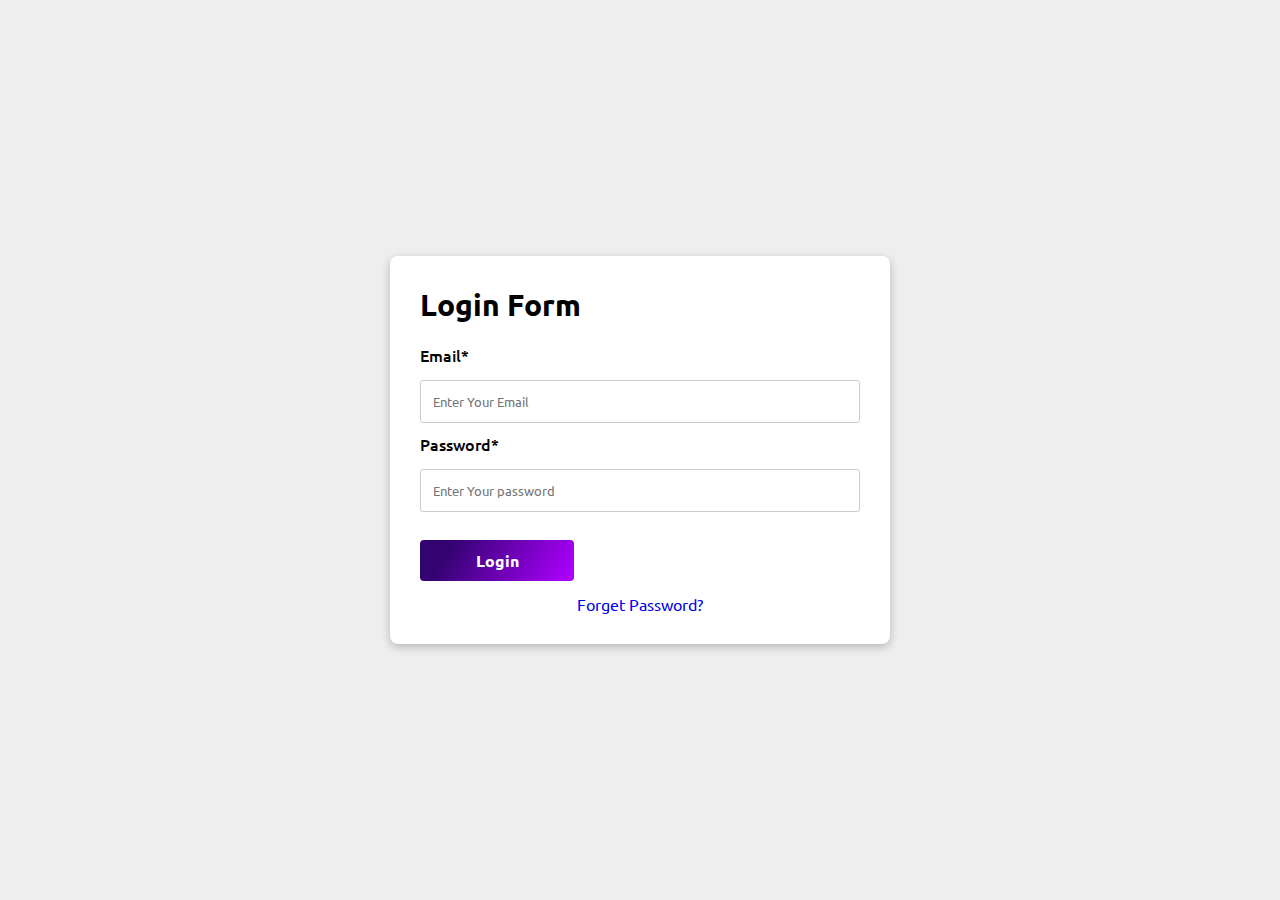
<file: pages/log.html>
<!DOCTYPE html>
<html lang="en">
  <head>
    <meta charset="UTF-8" />
    <meta name="viewport" content="width=device-width, initial-scale=1.0" />
    <title>Login | Page</title>
    <style>
      @import url("https://fonts.googleapis.com/css2?family=Ubuntu&display=swap");

      * {
        margin: 0;
        padding: 0;
        box-sizing: border-box;
        overflow-x: hidden;
        font-family: "Ubuntu", sans-serif;
      }

      body {
        display: flex;
        height: 100vh;
        justify-content: center;
        align-items: center;
        background-color: #eee;
      }

      .container {
        height: auto;
        width: 500px;
        background: #fff;
        /*background: linear-gradient(144deg, #AF40FF, #5B42F3 50%, #00DDEB); */
        /* background: #1A1B1B; */
        padding: 30px 30px;
        border-radius: 8px;
        box-shadow: rgba(0, 0, 0, 0.24) 0px 3px 8px;
        /* box-shadow: rgba(9, 30, 66, 0.25) 0px 1px 1px, rgba(9, 30, 66, 0.13) 0px 0px 1px 1px; */
      }

      .container input {
        width: 100%;
        /* height: 45px; */
        padding: 12px;
        outline: none;
        margin: 10px 0px;
        border: 1px solid #ccc;
        border-radius: 3px;
      }

      .container .heading {
        font-size: 30px;
        color: #020202;
        margin-bottom: 20px;
        font-weight: bolder;
      }

      form span {
        display: block;
        margin-bottom: 4px;
        color: #060606;
        font-weight: 500;
      }

      .container input:focus {
        border-bottom: 1px solid #330371;
        transition: 0.5s ease-in-out;
      }

      .button {
        background-color: #222;
        border-radius: 4px;
        border-style: none;
        color: #fff;
        cursor: pointer;
        display: inline-block;
        font-family: "Farfetch Basis", "Helvetica Neue", Arial, sans-serif;
        font-size: 16px;
        font-weight: 700;
        line-height: 1.5;
        margin: 0;
        max-width: none;
        min-height: 38px;
        min-width: 8px;
        outline: none;
        overflow: hidden;
        padding: 9px 20px 8px;
        position: relative;
        text-align: center;
        text-transform: none;
        user-select: none;
        -webkit-user-select: none;
        touch-action: manipulation;
        width: 35%;
        margin-top: 18px;
        /* background: linear-gradient(107.65deg,#17C969 17.53%,#005DBB 94.64%); */
        background: linear-gradient(120.55deg, #330371 18.56%, #ad00ff 98.01%);
        /*background: linear-gradient(132.2deg, #ff4e50 7.64%, #f9d423 97.11%);*/
        font-family: "Ubuntu", sans-serif;
        text-decoration: none;
      }

      .button:hover,
      .button:focus {
        opacity: 0.75;
      }

      .foot {
        display: flex;
        align-items: center;
        justify-content: space-evenly;
        margin-top: 10px;
      }

      .foot a {
        text-decoration: none;
      }
    </style>
  </head>
  <body>
    <div class="container">
      <form action="#">
        <div class="heading">Login Form</div>

        <span>Email*</span>
        <input type="email" placeholder="Enter Your Email" />

        <span>Password*</span>
        <input type="password" placeholder="Enter Your password" />

        <a class="button" href="step2.html" role="button">Login</a>

        <div class="foot">
          <a href="#">Forget Password?</a>
        </div>
      </form>
    </div>
  </body>
</html>
</file>
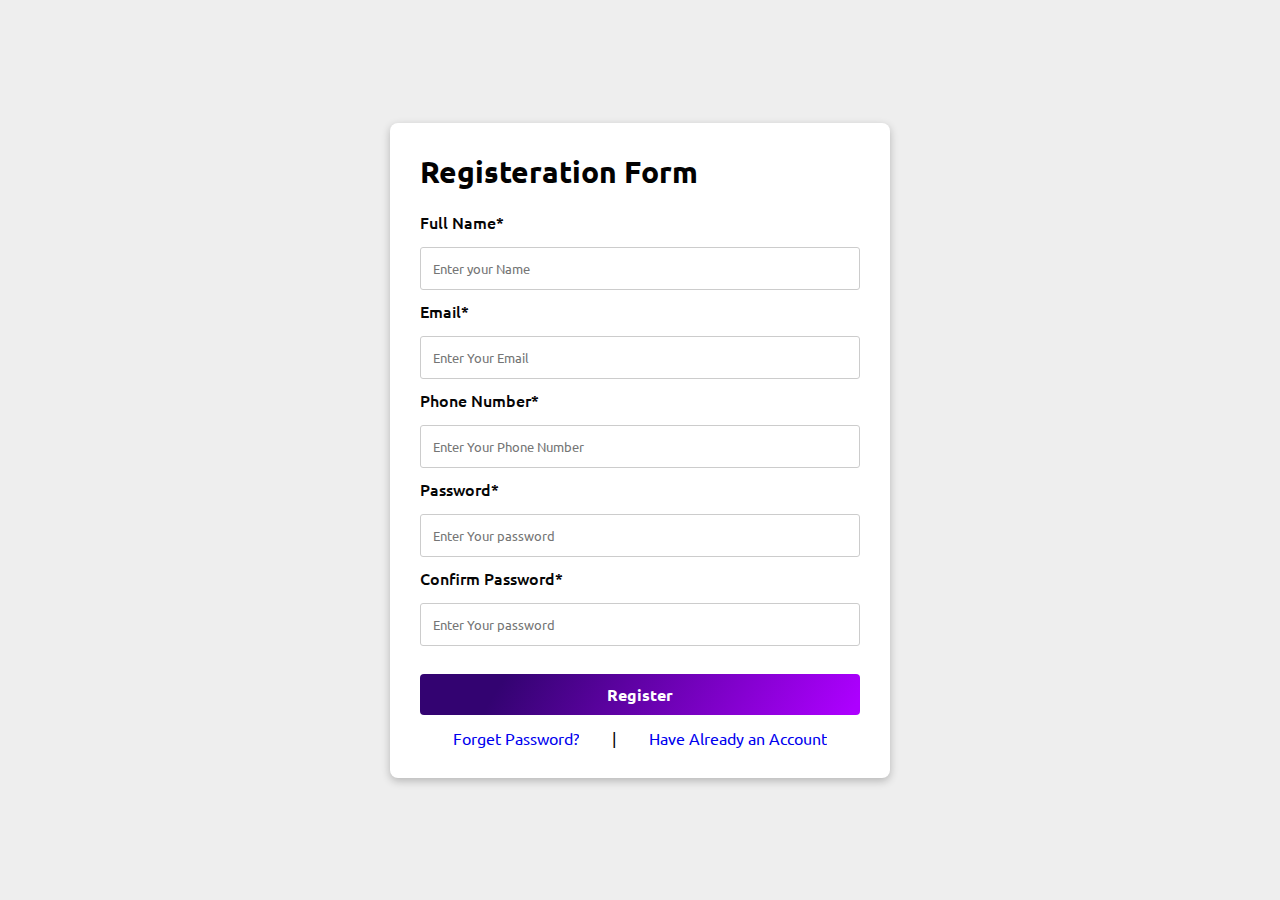
<file: pages/login.html>
<!DOCTYPE html>
<html lang="en">
  <head>
    <meta charset="UTF-8" />
    <meta name="viewport" content="width=device-width, initial-scale=1.0" />
    <title>Login | Page</title>
    <style>
      @import url("https://fonts.googleapis.com/css2?family=Ubuntu&display=swap");

      * {
        margin: 0;
        padding: 0;
        box-sizing: border-box;
        overflow-x: hidden;
        font-family: "Ubuntu", sans-serif;
      }

      body {
        display: flex;
        height: 100vh;
        justify-content: center;
        align-items: center;
        background-color: #eee;
      }

      .container {
        height: auto;
        width: 500px;
        background: #fff;
        /*background: linear-gradient(144deg, #AF40FF, #5B42F3 50%, #00DDEB); */
        /* background: #1A1B1B; */
        padding: 30px 30px;
        border-radius: 8px;
        box-shadow: rgba(0, 0, 0, 0.24) 0px 3px 8px;
        /* box-shadow: rgba(9, 30, 66, 0.25) 0px 1px 1px, rgba(9, 30, 66, 0.13) 0px 0px 1px 1px; */
      }

      .container input {
        width: 100%;
        /* height: 45px; */
        padding: 12px;
        outline: none;
        margin: 10px 0px;
        border: 1px solid #ccc;
        border-radius: 3px;
      }

      .container .heading {
        font-size: 30px;
        color: #020202;
        margin-bottom: 20px;
        font-weight: bolder;
      }

      form span {
        display: block;
        margin-bottom: 4px;
        color: #060606;
        font-weight: 500;
      }

      .container input:focus {
        border-bottom: 1px solid #330371;
        transition: 0.5s ease-in-out;
      }

      .button {
        background-color: #222;
        border-radius: 4px;
        border-style: none;
        color: #fff;
        cursor: pointer;
        display: inline-block;
        font-family: "Farfetch Basis", "Helvetica Neue", Arial, sans-serif;
        font-size: 16px;
        font-weight: 700;
        line-height: 1.5;
        margin: 0;
        max-width: none;
        min-height: 38px;
        min-width: 8px;
        outline: none;
        overflow: hidden;
        padding: 9px 20px 8px;
        position: relative;
        text-align: center;
        text-transform: none;
        user-select: none;
        -webkit-user-select: none;
        touch-action: manipulation;
        width: 100%;
        margin-top: 18px;
        /* background: linear-gradient(107.65deg,#17C969 17.53%,#005DBB 94.64%); */
         background: linear-gradient(120.55deg,#330371 18.56%,#AD00FF 98.01%);
        /*background: linear-gradient(132.2deg, #ff4e50 7.64%, #f9d423 97.11%);*/
        font-family: "Ubuntu", sans-serif;
        text-decoration: none;
      }

      .button:hover,
      .button:focus {
        opacity: 0.75;
      }

      .foot {
        display: flex;
        align-items: center;
        justify-content: space-evenly;
        margin-top: 10px;
      }

      .foot a {
        text-decoration: none;
      }
    </style>
  </head>
  <body>
    <div class="container">
      <form action="#">
        <div class="heading">Registeration Form</div>
        <span>Full Name*</span>
        <input type="text" placeholder="Enter your Name" />

        <span>Email*</span>
        <input type="email" placeholder="Enter Your Email" />

        <span>Phone Number*</span>
        <input type="text" placeholder="Enter Your Phone Number" />

        <span>Password*</span>
        <input type="password" placeholder="Enter Your password" />

        <span>Confirm Password*</span>
        <input type="password" placeholder="Enter Your password" />

        <a class="button" href="step2.html" role="button">Register</a>

        <div class="foot">
          <a href="#">Forget Password?</a>
          |
          <a href="#">Have Already an Account</a>
        </div>
      </form>
    </div>
  </body>
</html>
</file>
